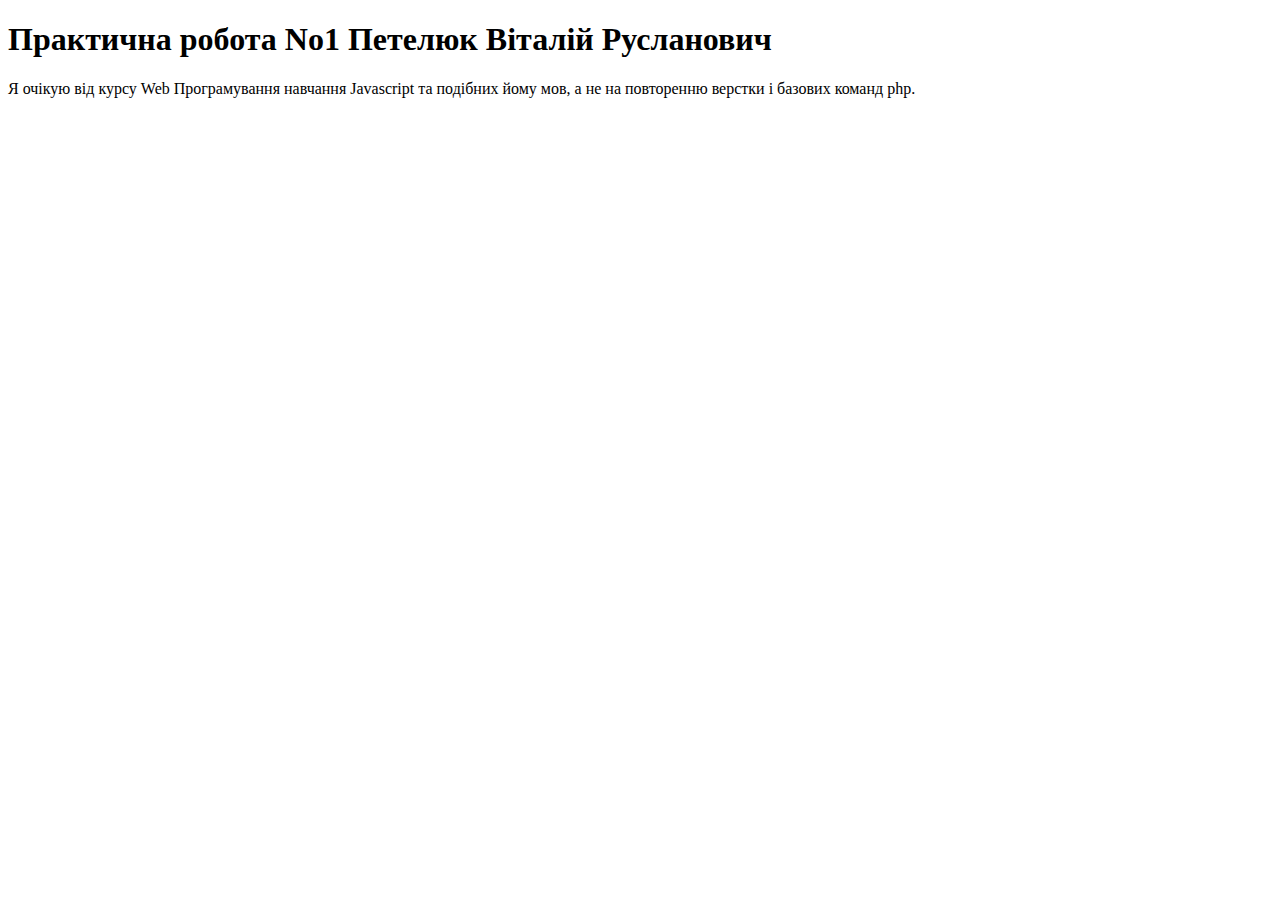
<file: Task1/index.html>
<!DOCTYPE html>
<html lang="en">
<head>
    <meta charset="UTF-8">
    <meta name="viewport" content="width=device-width, initial-scale=1.0">
    <title>Document</title>
</head>
<body>
    <h1>Практична робота No1 Петелюк Віталій Русланович</h1>
    <p> Я очікую від курсу Web Програмування навчання Javascript та подібних йому мов, а не на повторенню верстки і базових команд php.  </p>
    
</body>
</html>
</file>
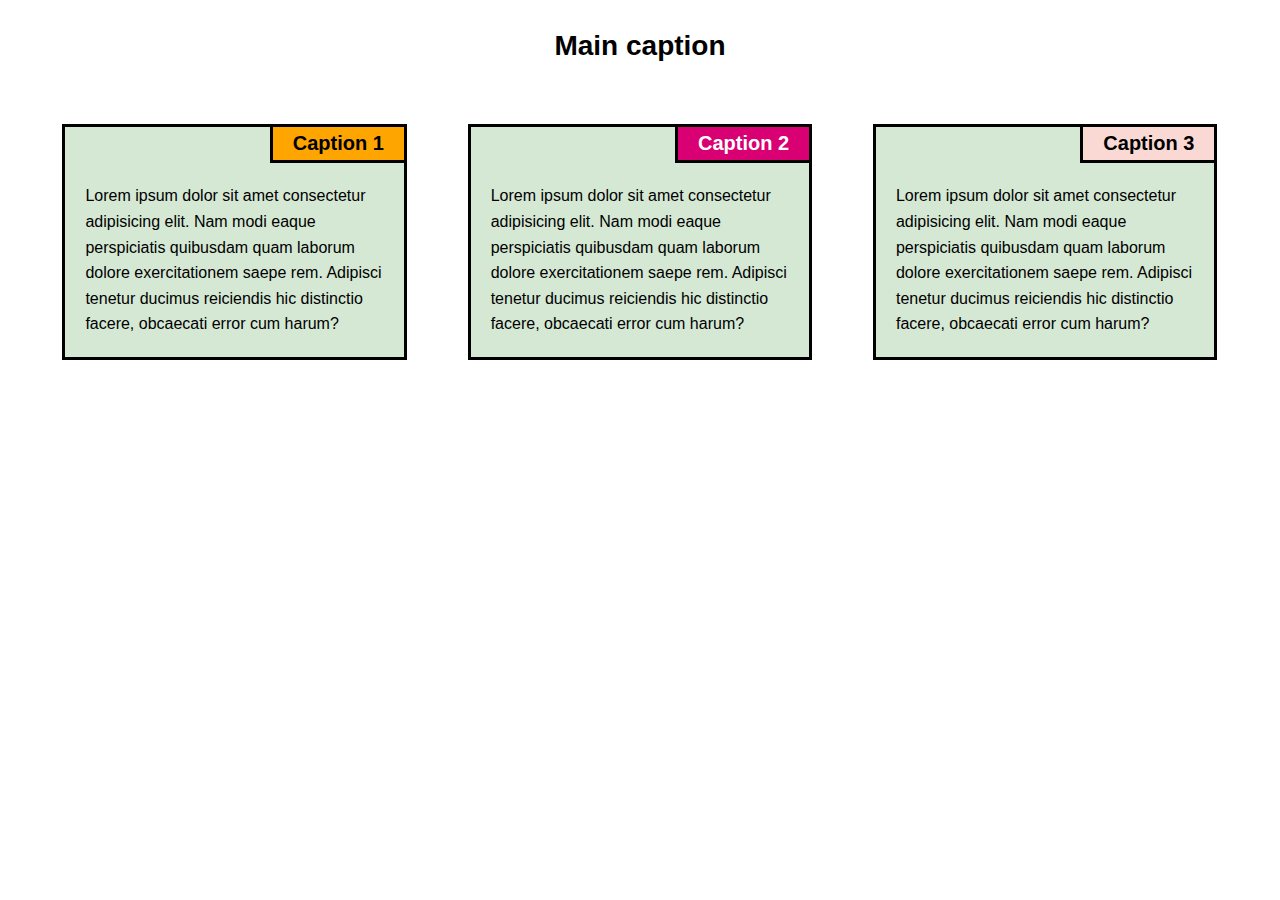
<file: Task2/index.html>
<!DOCTYPE html>
<html lang="en">
<head>
    <meta charset="UTF-8">
    <meta name="viewport" content="width=device-width, initial-scale=1.0">
    <link rel="stylesheet" href="style.css">
    <title>Task2</title>
</head>
<body>
    <h1 class="t-align-center fs-4 font-wbold margin-top">Main caption</h1>
    <div class="row display-flex row-padding">
        <div class="col-lg-4 col-md-6 col-sm-12 container-padding">
            <div class="display-flex align-items-end f-direct-column border-10per border bg-color-lgreen">
                <div class="caption-padding border-bottom border-left border10per bg-color-orange">
                    <p class="fs-5 font-w-bold">Caption 1</p>
                </div>
                <p class="padding line-height fs-6">Lorem ipsum dolor sit amet consectetur adipisicing elit. Nam modi eaque perspiciatis quibusdam quam laborum dolore exercitationem saepe rem. Adipisci tenetur ducimus reiciendis hic distinctio facere, obcaecati error cum harum?</p>
            </div>
        </div>
        <div class="col-lg-4 col-md-6 col-sm-12 container-padding">
            <div class="display-flex align-items-end f-direct-column border-10per border bg-color-lgreen">
                <div class="caption-padding border-bottom border-left border10per bg-color-redpurple">
                    <p class="fs-5 font-w-bold f-color-white">Caption 2</p>
                </div>
                <p class="padding line-height fs-6">Lorem ipsum dolor sit amet consectetur adipisicing elit. Nam modi eaque perspiciatis quibusdam quam laborum dolore exercitationem saepe rem. Adipisci tenetur ducimus reiciendis hic distinctio facere, obcaecati error cum harum?</p>
            </div>
        </div>
        <div class="col-lg-4 col-md-12 col-sm-12 container-padding">
            <div class="display-flex align-items-end f-direct-column border-10per border bg-color-lgreen">
                <div class="caption-padding border-bottom border-left border10per bg-color-palepink">
                    <p class="fs-5 font-w-bold">Caption 3</p>
                </div>
                <p class="padding line-height fs-6">Lorem ipsum dolor sit amet consectetur adipisicing elit. Nam modi eaque perspiciatis quibusdam quam laborum dolore exercitationem saepe rem. Adipisci tenetur ducimus reiciendis hic distinctio facere, obcaecati error cum harum?</p>
            </div>
        </div>
    </div>
</body>
</html>
</file>
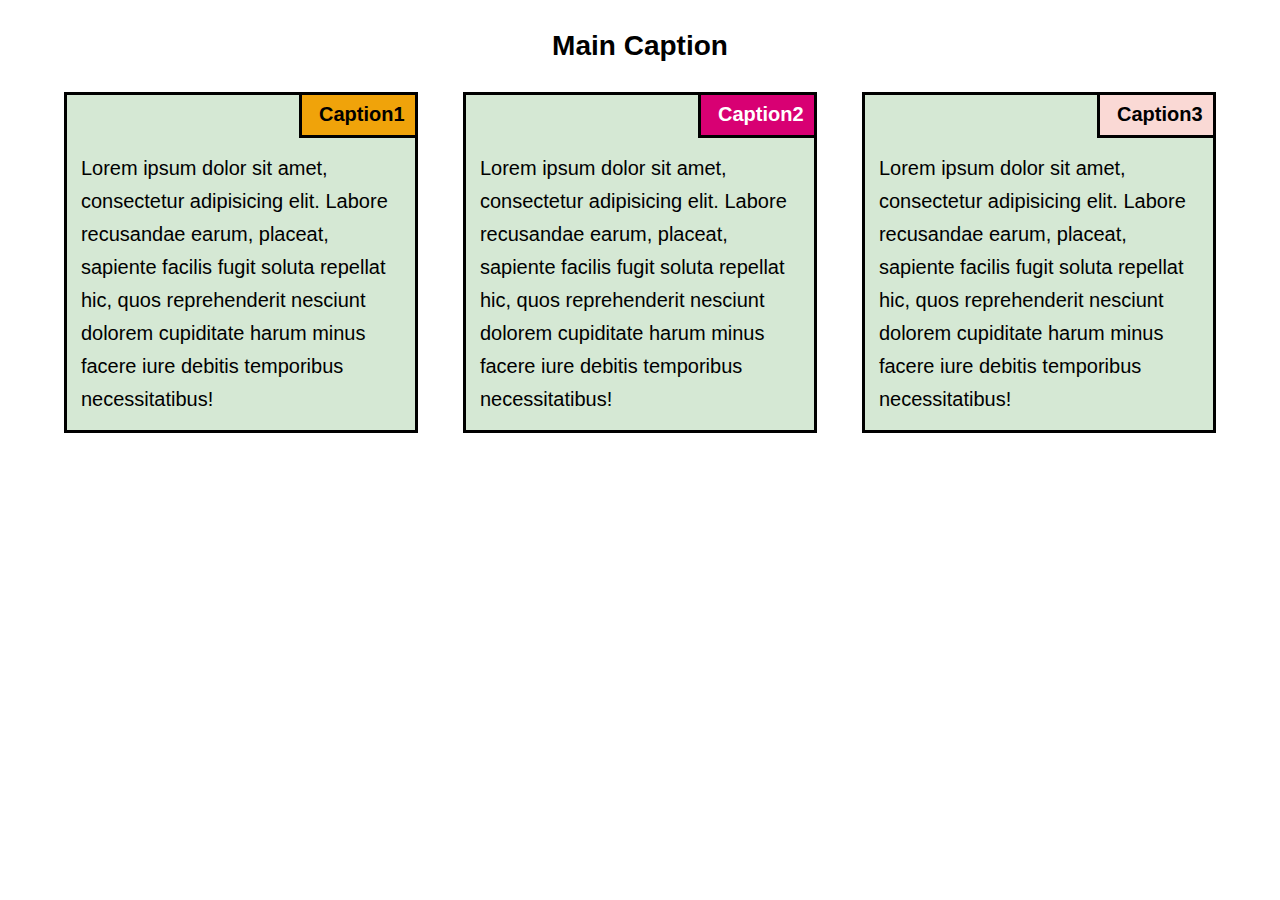
<file: Task3/index.html>
<!DOCTYPE html>
<html lang="en">
<head>
    <meta charset="UTF-8">
    <meta name="viewport" content="width=device-width, initial-scale=1.0">
    <title>Task3</title>
    <link rel="stylesheet" href="style.css">
</head>
<body>
    <h1>Main Caption</h1>
    <main>
        <cont>
            <inner>
                <div class="label1">
                    <p>Caption1</p>
                </div>
                <p>Lorem ipsum dolor sit amet, consectetur adipisicing elit. Labore recusandae earum, placeat, sapiente facilis fugit soluta repellat hic, quos reprehenderit nesciunt dolorem cupiditate harum minus facere iure debitis temporibus necessitatibus!</p>
            </inner>
            
        </cont>
        <cont>
            <inner>
                <div class="label2">
                    <p>Caption2</p>
                </div>
                <p>Lorem ipsum dolor sit amet, consectetur adipisicing elit. Labore recusandae earum, placeat, sapiente facilis fugit soluta repellat hic, quos reprehenderit nesciunt dolorem cupiditate harum minus facere iure debitis temporibus necessitatibus!</p>
            </inner>
        </cont>
        <cont>
            <inner>
                <div class="label3">
                    <p>Caption3</p>
                </div>
                <p>Lorem ipsum dolor sit amet, consectetur adipisicing elit. Labore recusandae earum, placeat, sapiente facilis fugit soluta repellat hic, quos reprehenderit nesciunt dolorem cupiditate harum minus facere iure debitis temporibus necessitatibus!</p>
            </inner>
        </cont>
    </main>
</body>
</html>
</file>
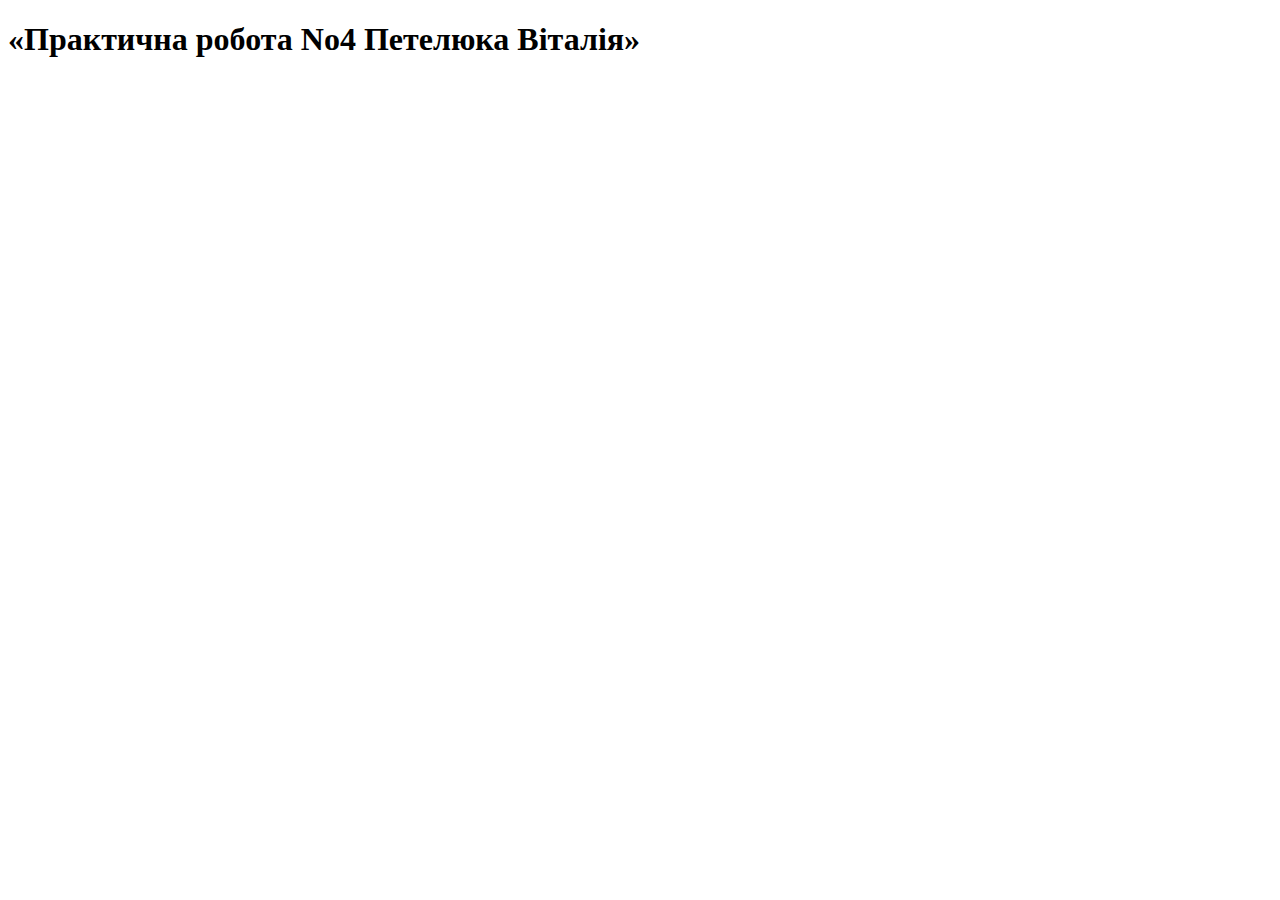
<file: Task4/index.html>
<!DOCTYPE html>
<html lang="en">
<head>
    <meta charset="UTF-8">
    <meta name="viewport" content="width=device-width, initial-scale=1.0">
    <title>Task4</title>
</head>
<body>
    <h1>«Практична робота No4 Петелюка Віталія»</h1>
    <script src="main.js"></script>
</body>
</html>
</file>
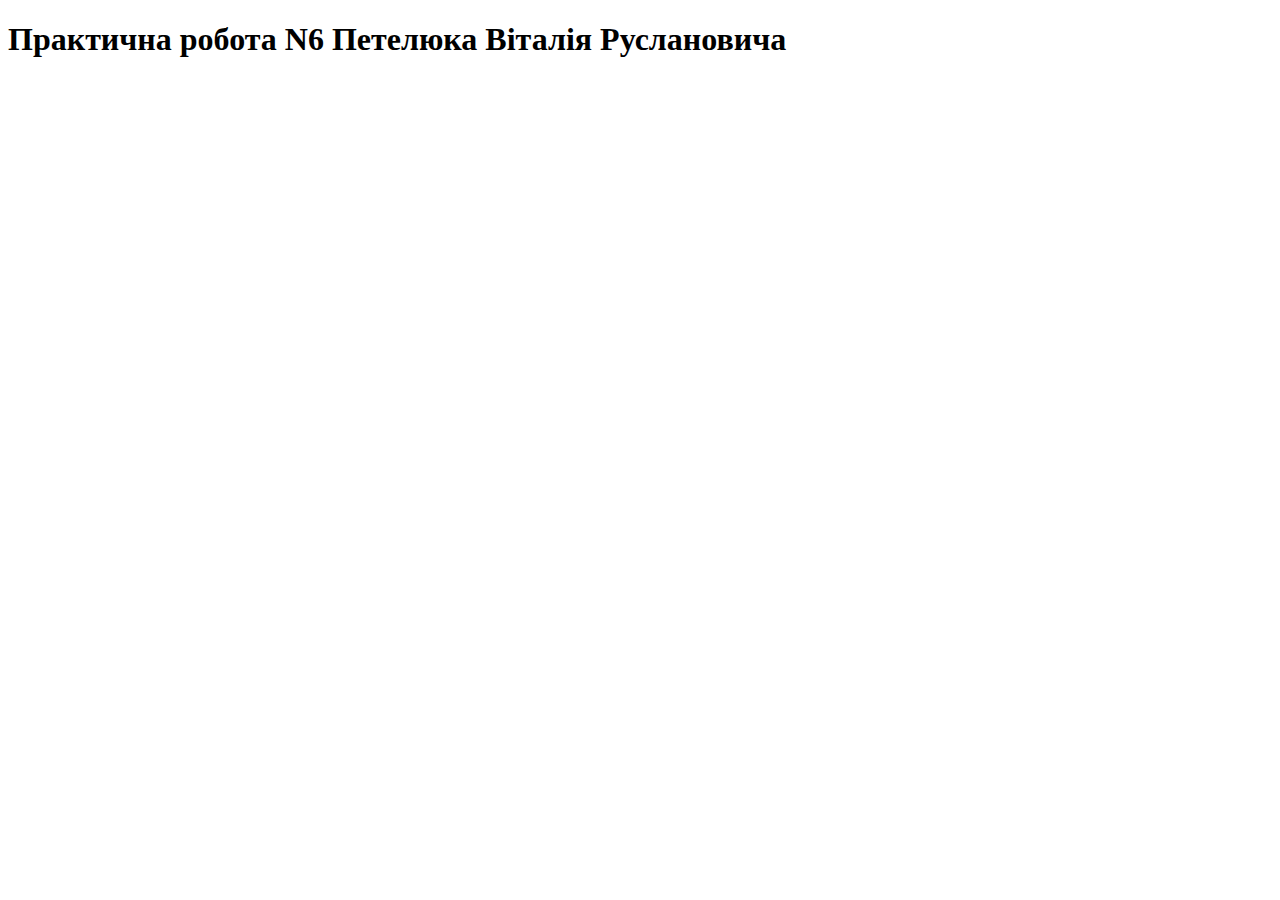
<file: Task6/index.html>
<!DOCTYPE html>
<html lang="en">
<head>
    <meta charset="UTF-8">
    <meta name="viewport" content="width=device-width, initial-scale=1.0">
    <script src="main.js"></script>
    <title>Document</title>
</head>
<body>
    <h1>Практична робота N6 Петелюка Віталія Руслановича</h1>
</body>
</html>
</file>
<file: Task2/style.css>
* {
    padding: 0;
    margin: 0;
    border: 0;
    font-family: arial;
}

*,
*:before,
*:after {
    -moz-box-sizing: border-box;
    -webkit-box-sizing: border-box;
    box-sizing: border-box;
}
.t-align-center{
    text-align: center;
}
.margin-top{
    margin-top: 30px;
}
.display-flex{
    display: flex;
    flex-wrap: wrap;
}
.row{
    width: 100%;
}
.row-padding{
    padding: 2.5%;
}
.container-padding{
    padding: 2.5%;
}
.f-direct-column{
    flex-direction: column;
}
.align-items-end{
    align-items: flex-end;
}
.border{
    border: solid;
}
.caption-padding{
    padding: 5px 20px;
}
.border10per{
    border-width: 10%;
}
.bg-color-lgreen{
    background-color: #D5E8D4;
}
.bg-color-orange{
    background-color: orange;
}
.bg-color-palepink{
    background-color: #FAD9D5;
}
.bg-color-redpurple{
    background-color: #D80073;
}
.f-color-white{
    color: white;
}
.border-left{
    border-left: solid;
}
.border-bottom{
    border-bottom: solid;
}
.font-w-bold{
    font-weight: bold;
}
.padding{
    padding: 20px;
}
.line-height{
    line-height: 1.6;
}
.fs-1 {
    font-size: 49px;
}

.fs-2 {
    font-size: 42px;
}

.fs-3 {
    font-size: 35px;
}

.fs-4 {
    font-size: 28px;
}

.fs-5 {
    font-size: 20px;
}

.fs-6 {
    font-size: 16px;
}
/*desktop*/
@media (min-width: 993px) {
    .col-lg-1 {
        width: 8.33%;
    }

    .col-lg-2 {
        width: 16.66%;
    }

    .col-lg-3 {
        width: 25%;
    }

    .col-lg-4 {
        width: 33.33%;
    }

    .col-lg-5 {
        width: 41.66%;
    }

    .col-lg-6 {
        width: 50%;
    }

    .col-lg-7 {
        width: 58.33%;
    }

    .col-lg-8 {
        width: 66.66%;
    }

    .col-lg-9 {
        width: 75%;
    }

    .col-lg-10 {
        width: 83.33%;
    }

    .col-lg-11 {
        width: 91.66%;
    }

    .col-lg-12 {
        width: 100%;
    }
}

/*tablet*/
@media (min-width: 769px) and (max-width: 992px) {
    .col-md-1 {
        width: 8.33%;
    }

    .col-md-2 {
        width: 16.66%;
    }

    .col-md-3 {
        width: 25%;
    }

    .col-md-4 {
        width: 33.33%;
    }

    .col-md-5 {
        width: 41.66%;
    }

    .col-md-6 {
        width: 50%;
    }

    .col-md-7 {
        width: 58.33%;
    }

    .col-md-8 {
        width: 66.66%;
    }

    .col-md-9 {
        width: 75%;
    }

    .col-md-10 {
        width: 83.33%;
    }

    .col-md-11 {
        width: 91.66%;
    }

    .col-md-12 {
        width: 100%;
    }
}
/*mobile*/
@media (max-width: 768px) {
    .col-sm-1 {
        width: 8.33%;
    }

    .col-sm-2 {
        width: 16.66%;
    }

    .col-sm-3 {
        width: 25%;
    }

    .col-sm-4 {
        width: 33.33%;
    }

    .col-sm-5 {
        width: 41.66%;
    }

    .col-sm-6 {
        width: 50%;
    }

    .col-sm-7 {
        width: 58.33%;
    }

    .col-sm-8 {
        width: 66.66%;
    }

    .col-sm-9 {
        width: 75%;
    }

    .col-sm-10 {
        width: 83.33%;
    }

    .col-sm-11 {
        width: 91.66%;
    }

    .col-sm-12 {
        width: 100%;
    }

    .row-padding {
        padding: 5%;
    }
}
</file>
<file: Task3/style.css>
* {
    margin: 0;
    padding: 0;
    box-sizing: border-box;
    font-family: sans-serif;
    list-style: none;
    text-decoration: none;
    font-family: Arial, Helvetica, sans-serif;
}
h1{
    text-align: center;
    font-size: 28px;
    font-weight: bold;
    margin-top: 30px;
}
main{
    display: grid;
    grid-template-columns: repeat(3, 1fr);
    padding: 0 5%;
    grid-column-gap: 45px;
    grid-row-gap: 45px;
    margin-top: 30px;
}
inner {
    background-color: #D5E8D4;
    border: solid 3px black;
    display: grid;
    grid-template: repeat(2, 1fr);
}
main cont inner p {
    padding: 4%;
    line-height: 1.65;
    font-size: 20px;
}
.label1 {
    background-color: #F0A30A;
}

.label2 {
    background-color: #D80073;
    color: white;
}

.label3 {
    background-color: #FAD9D5;
}

.label1,
.label2,
.label3 {
    border-bottom: solid 3px black;
    border-left: solid 3px black;
    justify-self: end;
    padding: 0 4%;
    font-size: 15px;
    font-weight: bold;
}

@media (min-width: 993px) {
    main {
        grid-template: 1fr / repeat(3, 1fr);
    }
}

@media (min-width: 769px) and (max-width: 992px) {
    main {
        grid-template-columns: repeat(2, 1fr);
    }

    main cont:last-child{
        grid-column: 1/3;
    }
}
@media (max-width: 769px) {
    main {
        grid-template-columns: repeat(1, 1fr);
    }

    .main div:last-child{
    }
}
</file>
